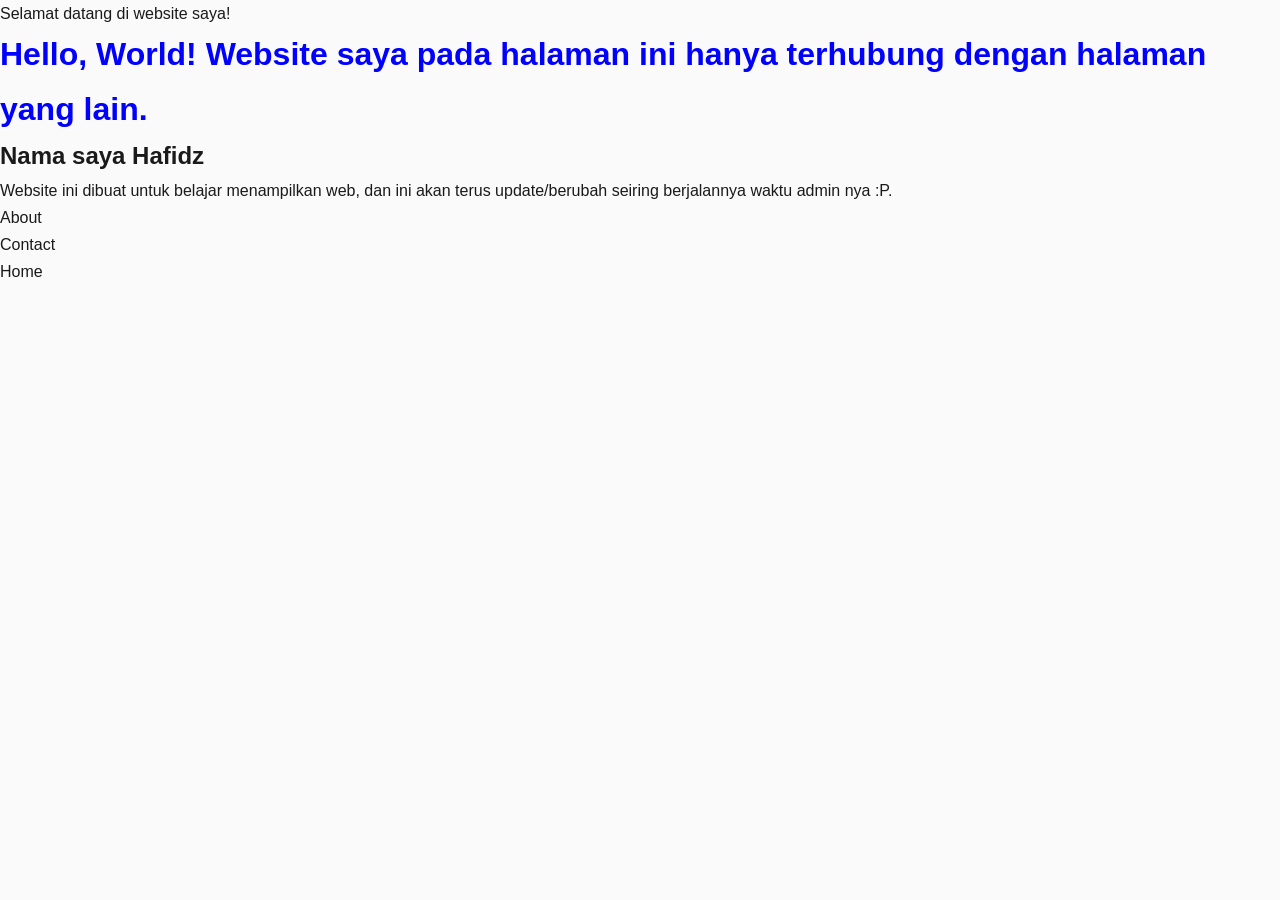
<file: index.html>
<!DOCTYPE html>
<html lang="en">
<head>
    <meta charset="UTF-8">
    <meta name="viewport" content="width=device-width, initial-scale=1.0">
    <title>HI UPDATE</title>
    <link rel="stylesheet" href="style.css">
</head>
<body>
    <script>
        alert("Uwah ada pengunjung! Selamat Datang ya");
        document.writeln("Selamat datang di website saya!");
    </script>
    <h1 style="color: blue;">Hello, World! Website saya pada halaman ini hanya terhubung dengan 
        halaman yang lain.
    </h1>
    <h2>Nama saya Hafidz</h2>

    <p class="webpertama" Halo ini website pertama saya</p>
    <p>Website ini dibuat untuk belajar menampilkan web, dan ini akan terus update/berubah seiring
        berjalannya waktu admin nya :P.
    </p>

    <a href="about.html">About</a>
    <a href="contact.html">Contact</a>
    <a href="home.html">Home</a>
</body>
</html>
</file>
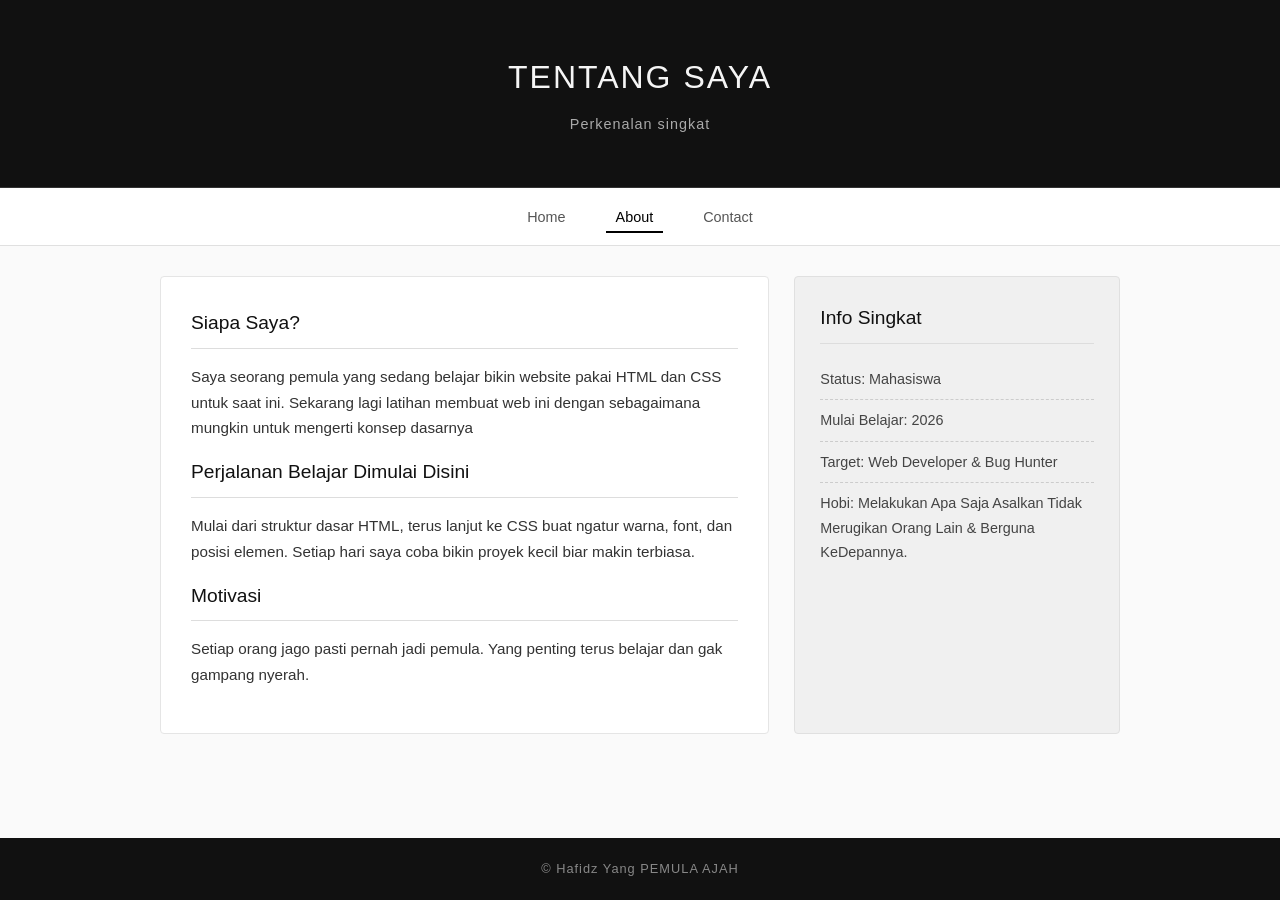
<file: about.html>
<!DOCTYPE html>
<html lang="id">
<head>
  <meta charset="UTF-8">
  <title>Tentang Saya - About</title>
  <link rel="stylesheet" href="style.css">
</head>
<body>

  <header>
    <h1>TENTANG SAYA</h1>
    <p>Perkenalan singkat</p>
  </header>

  <nav>
    <ul>
      <li><a href="home.html">Home</a></li>
      <li><a href="about.html" class="active">About</a></li>
      <li><a href="contact.html">Contact</a></li>
    </ul>
  </nav>

  <div class="container">
    <div class="content">
      <main class="main">
        <h2>Siapa Saya?</h2>
        <p>
          Saya seorang pemula yang sedang belajar bikin website pakai HTML dan CSS untuk saat ini.
          Sekarang lagi latihan membuat web ini dengan sebagaimana mungkin untuk mengerti konsep dasarnya
          
        </p>
<!--Disini Akan Update tentang pelajaran ke depannya.-->
        <h2>Perjalanan Belajar Dimulai Disini</h2>
        <p>
          Mulai dari struktur dasar HTML, terus lanjut ke CSS buat ngatur
          warna, font, dan posisi elemen. Setiap hari saya coba bikin
          proyek kecil biar makin terbiasa.
        </p>

        <h2>Motivasi</h2>
        <p>
          Setiap orang jago pasti pernah jadi pemula. Yang penting terus
          belajar dan gak gampang nyerah.
        </p>
      </main>

      <aside class="sidebar">
        <h2>Info Singkat</h2>
        <ul>
          <li>Status: Mahasiswa</li>
          <li>Mulai Belajar: 2026</li>
          <li>Target: Web Developer & Bug Hunter</li>
          <li>Hobi: Melakukan Apa Saja Asalkan Tidak Merugikan Orang Lain & Berguna KeDepannya.</li>
        </ul>
      </aside>
    </div>
  </div>

  <footer>
    &copy; Hafidz Yang PEMULA AJAH
  </footer>

</body>
</html>
</file>
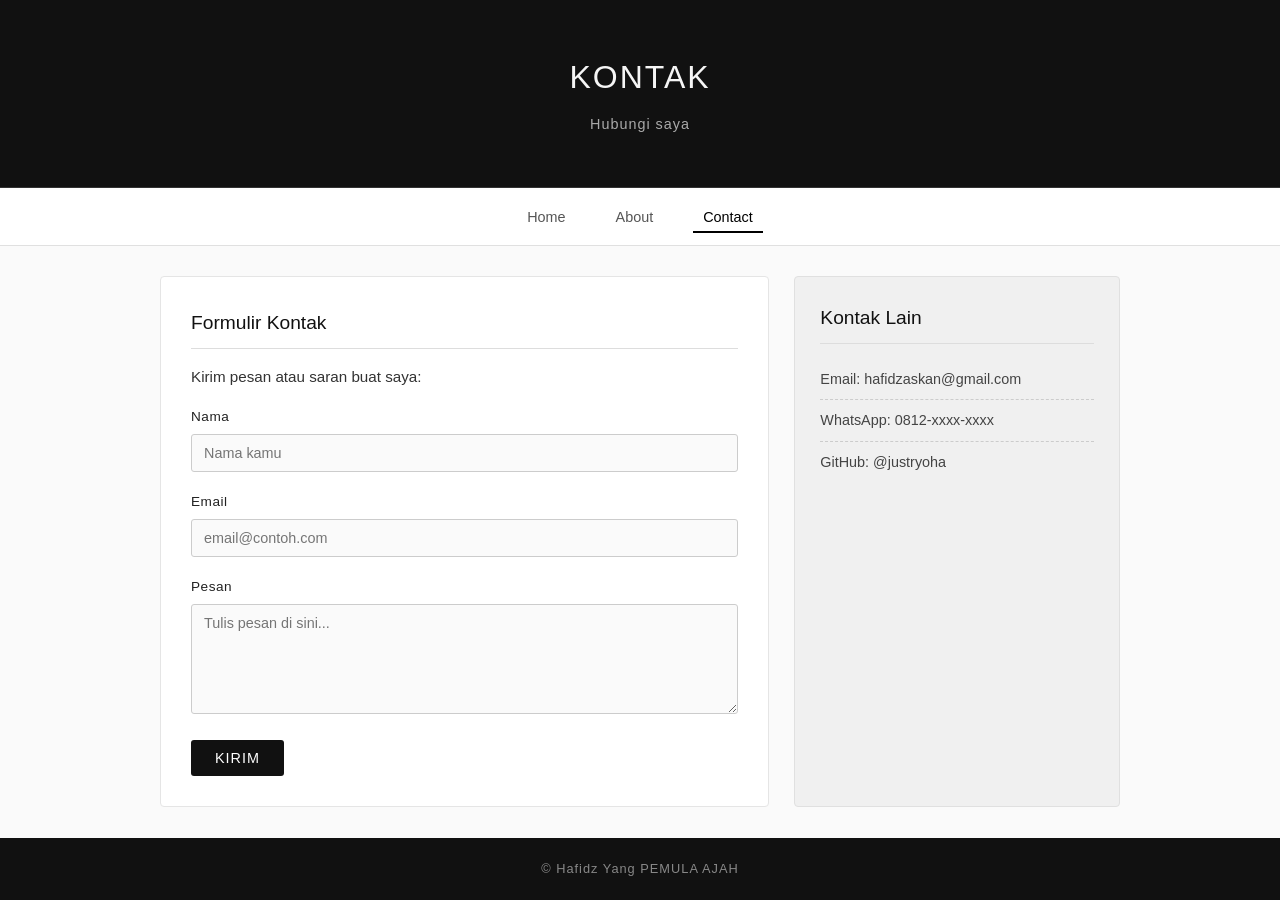
<file: contact.html>
<!DOCTYPE html>
<html lang="id">
<head>
  <meta charset="UTF-8">
  <title>Contact - Belajar Coding</title>
  <link rel="stylesheet" href="style.css">
</head>
<body>

  <header>
    <h1>KONTAK</h1>
    <p>Hubungi saya</p>
  </header>

  <nav>
    <ul>
      <li><a href="home.html">Home</a></li>
      <li><a href="about.html">About</a></li>
      <li><a href="contact.html" class="active">Contact</a></li>
    </ul>
  </nav>

  <div class="container">
    <div class="content">
      <main class="main">
        <h2>Formulir Kontak</h2>
        <p>Kirim pesan atau saran buat saya:</p>

        <form>
          <div class="form-group">
            <label for="nama">Nama</label>
            <input type="text" id="nama" name="nama" placeholder="Nama kamu" required>
          </div>

          <div class="form-group">
            <label for="email">Email</label>
            <input type="email" id="email" name="email" placeholder="email@contoh.com" required>
          </div>

          <div class="form-group">
            <label for="pesan">Pesan</label>
            <textarea id="pesan" name="pesan" placeholder="Tulis pesan di sini..." required></textarea>
          </div>
<!--Sementara aja ini biar bisa pakai get/post-->
          <button type="submit" class="btn">KIRIM</button>
        </form>
      </main>

      <aside class="sidebar">
        <h2>Kontak Lain</h2>
        <ul>
          <li>Email: hafidzaskan@gmail.com</li>
          <li>WhatsApp: 0812-xxxx-xxxx</li>
          <li>GitHub: @justryoha</li>
        </ul>
      </aside>
    </div>
  </div>

  <footer>
    &copy; Hafidz Yang PEMULA AJAH
  </footer>

</body>
</html>
</file>
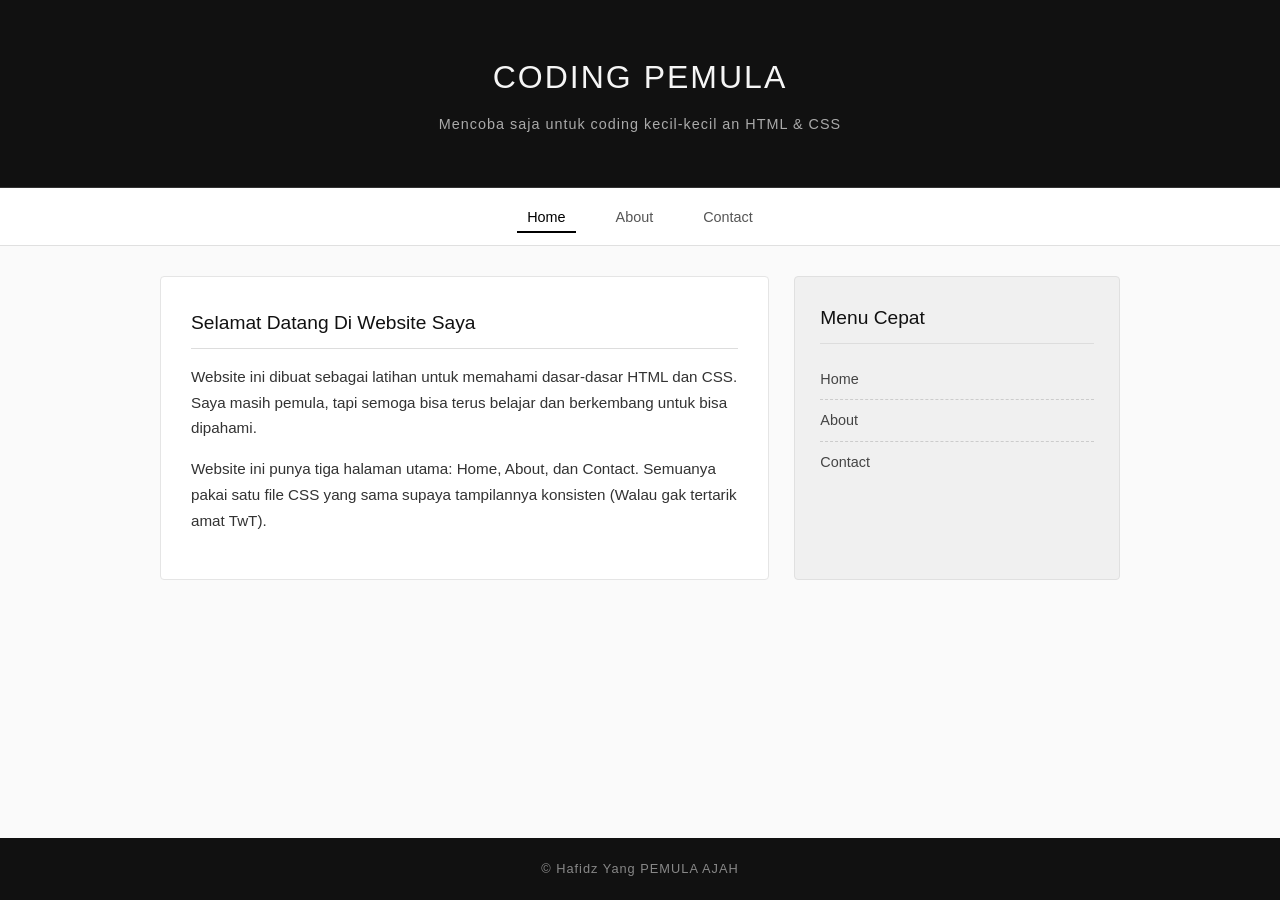
<file: home.html>
<!DOCTYPE html>
<html lang="id">
<head>
  <meta charset="UTF-8">
  <title>Halaman Utama - Beranda</title>
  <link rel="stylesheet" href="style.css">
</head>
<body>

  <header>
    <h1>CODING PEMULA</h1>
    <p>Mencoba saja untuk coding kecil-kecil an HTML &amp; CSS</p>
  </header>

  <nav>
    <ul>
      <li><a href="home.html" class="active">Home</a></li>
      <li><a href="about.html">About</a></li>
      <li><a href="contact.html">Contact</a></li>
    </ul>
  </nav>

  <div class="container">
    <div class="content">
      <main class="main">
        <h2>Selamat Datang Di Website Saya</h2>
        <p>
          Website ini dibuat sebagai latihan untuk memahami dasar-dasar HTML dan CSS. Saya masih pemula, 
          tapi semoga bisa terus belajar dan berkembang untuk bisa dipahami.
        </p>
        <p>
          Website ini punya tiga halaman utama: Home, About, dan Contact.
          Semuanya pakai satu file CSS yang sama supaya tampilannya konsisten (Walau gak tertarik amat TwT).
        </p>
      </main>

      <aside class="sidebar">
        <h2>Menu Cepat</h2>
        <ul>
          <li><a href="home.html">Home</a></li>
          <li><a href="about.html">About</a></li>
          <li><a href="contact.html">Contact</a></li>
        </ul>
      </aside>
    </div>
  </div>

  <footer>
    &copy; Hafidz Yang PEMULA AJAH
  </footer>

</body>
</html>
</file>
<file: style.css>
* {
  margin: 0;
  padding: 0;
  box-sizing: border-box;
}

body {
  font-family: 'Segoe UI', Arial, sans-serif;
  background-color: #fafafa;
  color: #1a1a1a;
  line-height: 1.7;
  min-height: 100vh;
  display: flex;
  flex-direction: column;
}

a {
  text-decoration: none;
  color: inherit;
}

header {
  background-color: #111;
  color: #f5f5f5;
  padding: 50px 20px;
  text-align: center;
  border-bottom: 1px solid #333;
}

header h1 {
  font-size: 2rem;
  font-weight: 300;
  letter-spacing: 2px;
  margin-bottom: 8px;
}

header p {
  font-size: 0.9rem;
  color: #aaa;
  letter-spacing: 1px;
}

nav {
  background-color: #fff;
  border-bottom: 1px solid #e0e0e0;
  padding: 15px 20px;
  position: sticky;
  top: 0;
  z-index: 100;
}

nav ul {
  list-style: none;
  display: flex;
  justify-content: center;
  gap: 30px;
}

nav ul li a {
  color: #555;
  font-size: 0.9rem;
  font-weight: 500;
  padding: 6px 10px;
  border-bottom: 2px solid transparent;
  transition: all 0.2s ease;
}

nav ul li a:hover {
  color: #000;
  border-bottom-color: #000;
}

nav ul li a.active {
  color: #000;
  border-bottom-color: #000;
}

.container {
  max-width: 1000px;
  margin: 0 auto;
  width: 100%;
  flex: 1;
}


.content {
  display: flex;
  flex-wrap: wrap;
  gap: 25px;
  padding: 30px 20px;
}

.main {
  flex: 2;
  min-width: 280px;
  background-color: #fff;
  padding: 30px;
  border: 1px solid #e5e5e5;
  border-radius: 4px;
}

.sidebar {
  flex: 1;
  min-width: 220px;
  background-color: #f0f0f0;
  padding: 25px;
  border: 1px solid #e0e0e0;
  border-radius: 4px;
}

.main h2, .sidebar h2 {
  color: #111;
  font-weight: 400;
  font-size: 1.2rem;
  margin-bottom: 15px;
  padding-bottom: 8px;
  border-bottom: 1px solid #ddd;
}

.main p {
  margin-bottom: 15px;
  color: #333;
  font-size: 0.95rem;
}

.sidebar ul {
  list-style: none;
}

.sidebar ul li {
  padding: 8px 0;
  border-bottom: 1px dashed #ccc;
  font-size: 0.9rem;
  color: #444;
}

.sidebar ul li:last-child {
  border-bottom: none;
}

.form-group {
  margin-bottom: 18px;
}

.form-group label {
  display: block;
  margin-bottom: 6px;
  font-size: 0.85rem;
  font-weight: 500;
  color: #222;
  letter-spacing: 0.5px;
}

.form-group input,
.form-group textarea {
  width: 100%;
  padding: 10px 12px;
  border: 1px solid #ccc;
  background-color: #fafafa;
  border-radius: 3px;
  font-family: inherit;
  font-size: 0.9rem;
  color: #111;
  transition: border-color 0.2s;
}

.form-group input:focus,
.form-group textarea:focus {
  outline: none;
  border-color: #333;
  background-color: #fff;
}

.form-group textarea {
  resize: vertical;
  min-height: 110px;
}

.btn {
  background-color: #111;
  color: #fff;
  padding: 10px 24px;
  border: none;
  border-radius: 3px;
  cursor: pointer;
  font-size: 0.9rem;
  letter-spacing: 1px;
  transition: background-color 0.2s;
}

.btn:hover {
  background-color: #333;
}


footer {
  background-color: #111;
  color: #888;
  text-align: center;
  padding: 20px;
  font-size: 0.8rem;
  letter-spacing: 1px;
  margin-top: auto;
}
</file>
